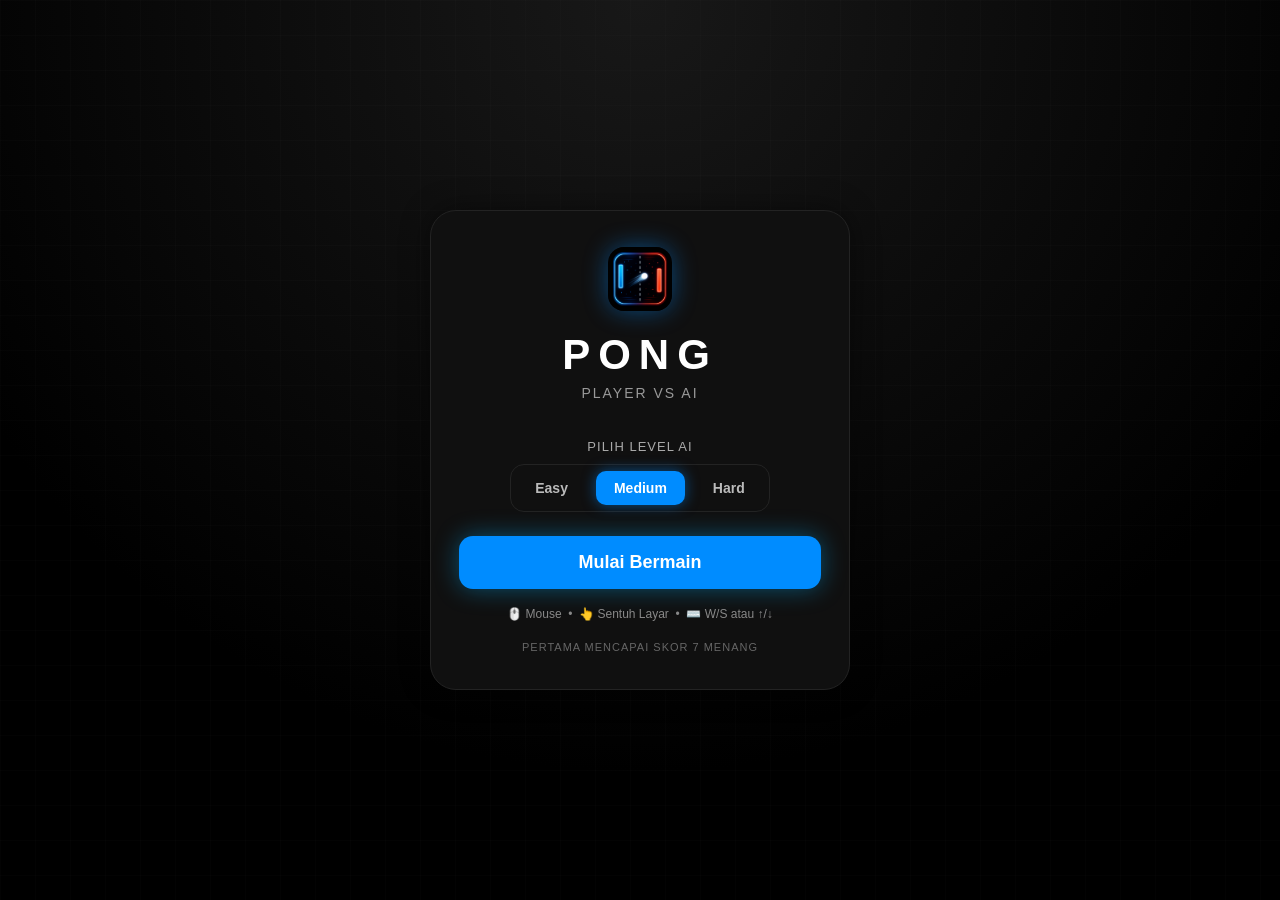
<file: index.html>
<!DOCTYPE html>
<html lang="en">
<head>
<meta charset="UTF-8">
<meta name="viewport" content="width=device-width, initial-scale=1.0">

<title>Pong PWA</title>

<!-- WAJIB SESUAI INSTRUKSI -->
<link rel="manifest" href="/manifest.json" id="4h8jdf">
<meta name="theme-color" content="#000000">

<link rel="icon" type="image/png" sizes="192x192" href="images/icons/icon-192.png">
<link rel="apple-touch-icon" href="images/icons/icon-192.png">

<link rel="stylesheet" href="style.css">
</head>

<body>

<div class="background"></div>

<!-- ============================
     MENU SCREEN (Layar Awal)
============================= -->

<section id="menuScreen" class="menu-screen">

    <div class="menu-content">

        <div class="menu-logo">
            <img src="images/icons/icon-192.png" alt="Pong Icon">
        </div>

        <h1 class="menu-title">PONG</h1>
        <p class="menu-subtitle">Player vs AI</p>

        <div class="difficulty-selector">

            <span class="difficulty-label">Pilih Level AI</span>

            <div class="difficulty-buttons" id="difficultyButtons">

                <button class="diff-btn" data-level="easy">
                    Easy
                </button>

                <button class="diff-btn active" data-level="medium">
                    Medium
                </button>

                <button class="diff-btn" data-level="hard">
                    Hard
                </button>

            </div>

        </div>

        <button id="startBtn" class="menu-play-btn">
            Mulai Bermain
        </button>

        <div class="menu-hint">
            <span>🖱️ Mouse &nbsp;•&nbsp; 👆 Sentuh Layar &nbsp;•&nbsp; ⌨️ W/S atau ↑/↓</span>
        </div>

        <div class="menu-footer">
            <span>Pertama mencapai skor 7 menang</span>
        </div>

    </div>

</section>

<!-- ============================
     GAME SCREEN
============================= -->

<header id="topbar" class="topbar hidden">
    <h1>PONG</h1>
    <p>Player vs AI</p>
</header>

<main id="gameScreen" class="game-area hidden">

    <div class="scoreboard">

        <div class="score-box">
            <span class="label">PLAYER</span>
            <span id="playerScore">0</span>
        </div>

        <div class="divider">:</div>

        <div class="score-box">
            <span class="label">AI</span>
            <span id="aiScore">0</span>
        </div>

    </div>

    <div class="canvas-wrapper">

        <canvas
            id="gameCanvas"
            width="900"
            height="500">
        </canvas>

    </div>

    <div class="active-level" id="activeLevelBadge">
        Level: Medium
    </div>

    <div class="controls">

        <button id="menuBtn" class="ghost-btn">
            Menu
        </button>

        <button id="restartBtn">
            Restart
        </button>

    </div>

</main>

<!-- Floating Popup -->

<div id="popup" class="popup hidden">

    <div class="popup-card">

        <h2 id="popupTitle">
            You Win
        </h2>

        <p id="popupMessage">
            Congratulations!
        </p>

        <div class="popup-actions">

            <button id="playAgainBtn">
                Main Lagi
            </button>

            <button id="menuFromPopupBtn" class="ghost-btn">
                Menu Utama
            </button>

        </div>

    </div>

</div>

<!-- Install App Notification -->

<div id="installBanner" class="install-banner hidden">

    <div class="install-icon">
        <img src="images/icons/icon-192.png" alt="Pong App Icon">
    </div>

    <div class="install-text">
        <strong>Pasang Pong PWA</strong>
        <span>Install aplikasi ini di perangkatmu untuk main lebih cepat & offline.</span>
    </div>

    <div class="install-actions">
        <button id="installBtn">Install</button>
        <button id="installDismissBtn" aria-label="Tutup notifikasi">&times;</button>
    </div>

</div>

<!-- Install Success Toast -->

<div id="installToast" class="install-toast hidden">
    Aplikasi berhasil dipasang di perangkatmu!
</div>

<noscript>

Website ini membutuhkan JavaScript.

</noscript>

<script src="app.js"></script>

<script>

if ("serviceWorker" in navigator) {

window.addEventListener("load", () => {

navigator.serviceWorker.register("sw.js");

});

}

</script>

</body>
</html>
</file>
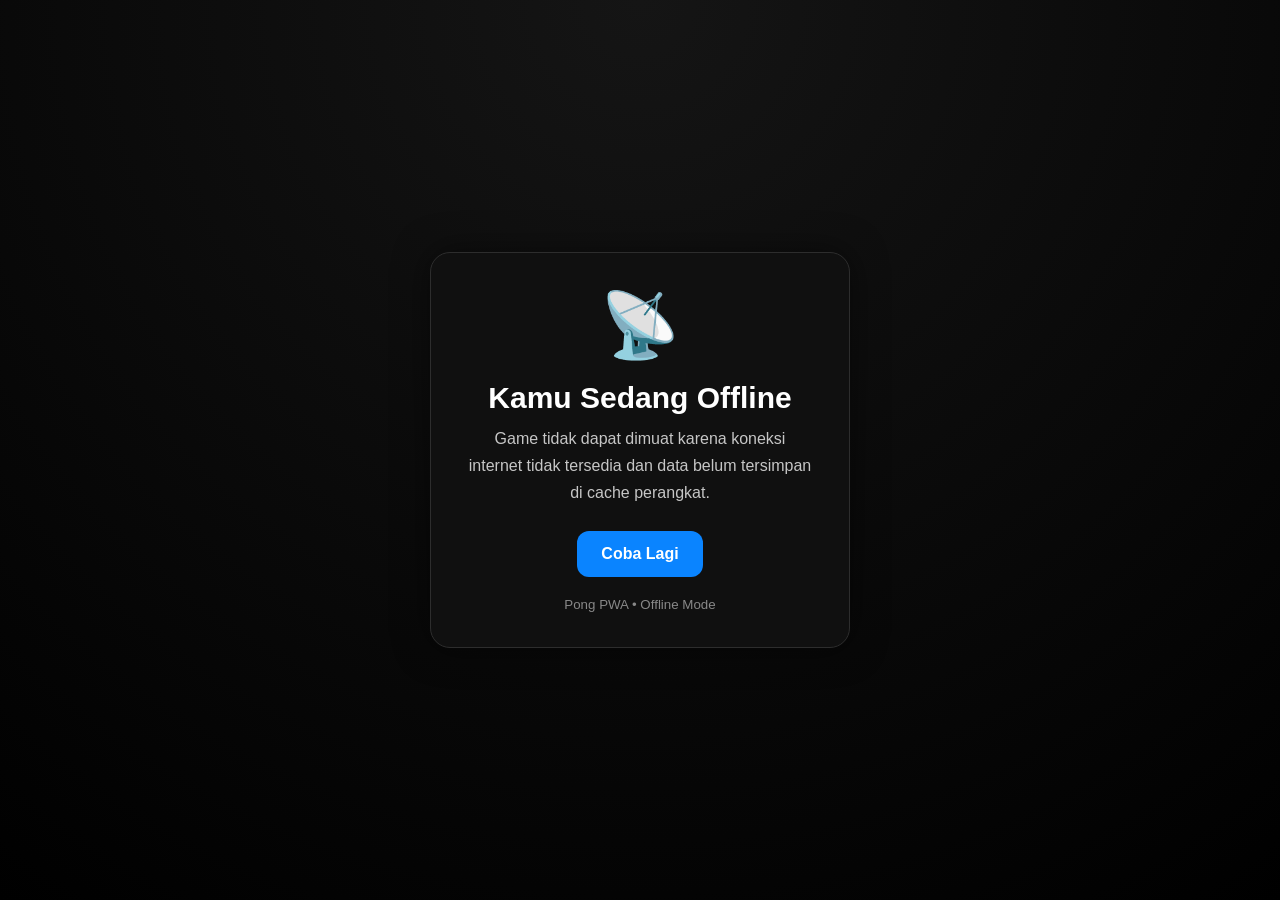
<file: offline.html>
<!DOCTYPE html>
<html lang="en">
<head>
<meta charset="UTF-8">
<meta name="viewport" content="width=device-width, initial-scale=1.0">
<title>Offline | Pong PWA</title>

<meta name="theme-color" content="#000000">

<style>

*{
margin:0;
padding:0;
box-sizing:border-box;
font-family:Arial,Helvetica,sans-serif;
}

body{

display:flex;
justify-content:center;
align-items:center;

min-height:100vh;

background:
radial-gradient(circle at top,#151515,#000);

color:white;

text-align:center;

padding:20px;

}

.card{

width:min(95%,420px);

padding:35px;

border-radius:20px;

background:#101010;

border:1px solid #2d2d2d;

box-shadow:
0 0 35px rgba(0,0,0,.5);

}

.icon{

font-size:64px;

margin-bottom:18px;

}

h1{

margin-bottom:10px;

font-size:30px;

}

p{

color:#c6c6c6;

line-height:1.7;

margin-bottom:25px;

}

button{

padding:14px 24px;

font-size:16px;

font-weight:bold;

border:none;

border-radius:12px;

background:#0a84ff;

color:white;

cursor:pointer;

transition:.2s;

}

button:hover{

transform:translateY(-2px);

}

button:active{

transform:scale(.97);

}

small{

display:block;

margin-top:20px;

color:#888;

}

</style>

</head>

<body>

<div class="card">

<div class="icon">
📡
</div>

<h1>Kamu Sedang Offline</h1>

<p>
Game tidak dapat dimuat karena koneksi internet tidak tersedia
dan data belum tersimpan di cache perangkat.
</p>

<button onclick="location.reload()">
Coba Lagi
</button>

<small>
Pong PWA • Offline Mode
</small>

</div>

</body>
</html>
</file>
<file: style.css>
/* ==========================================================
   PONG PWA
   File : style.css
   ========================================================== */

*{
    margin:0;
    padding:0;
    box-sizing:border-box;
    -webkit-tap-highlight-color:transparent;
}

:root{

    --bg:#050505;

    --panel:#101010;

    --border:#232323;

    --white:#ffffff;

    --blue:#33b5ff;

    --red:#ff4a4a;

    --green:#2dff83;

    --shadow:0 0 30px rgba(0,0,0,.45);

    --radius:18px;

}

html,
body{

    width:100%;
    height:100%;

}

body{

    font-family:Arial,Helvetica,sans-serif;

    background:#000;

    color:#fff;

    overflow:hidden;

    display:flex;

    flex-direction:column;

}

/* ==========================
   Background
========================== */

.background{

    position:fixed;

    inset:0;

    background:
    radial-gradient(circle at top,#181818,#000 70%);

    z-index:-2;

}

.background::before{

    content:"";

    position:absolute;

    inset:0;

    background-image:

    linear-gradient(rgba(255,255,255,.03) 1px,transparent 1px),

    linear-gradient(90deg,rgba(255,255,255,.03) 1px,transparent 1px);

    background-size:35px 35px;

    opacity:.4;

}

/* ==========================
   Header
========================== */

.topbar{

    padding:20px;

    text-align:center;

}

.topbar h1{

    font-size:38px;

    letter-spacing:5px;

    color:white;

}

.topbar p{

    margin-top:6px;

    color:#bbbbbb;

}

/* ==========================
   Score
========================== */

.scoreboard{

    display:flex;

    justify-content:center;

    align-items:center;

    gap:25px;

    margin-bottom:20px;

}

.score-box{

    width:120px;

    padding:14px;

    border-radius:var(--radius);

    background:var(--panel);

    border:1px solid var(--border);

    text-align:center;

    box-shadow:var(--shadow);

}

.label{

    display:block;

    color:#aaaaaa;

    font-size:13px;

    margin-bottom:8px;

}

#playerScore{

    color:var(--blue);

    font-size:34px;

    font-weight:bold;

}

#aiScore{

    color:var(--red);

    font-size:34px;

    font-weight:bold;

}

.divider{

    font-size:34px;

    color:white;

}

/* ==========================
   Game Area
========================== */

.game-area{

    flex:1;

    display:flex;

    flex-direction:column;

    justify-content:center;

    align-items:center;

    padding:20px;

}

.canvas-wrapper{

    width:min(94vw,920px);

    border-radius:20px;

    overflow:hidden;

    border:2px solid #303030;

    background:#000;

    box-shadow:

    0 0 40px rgba(0,0,0,.6);

}

canvas{

    display:block;

    width:100%;

    height:auto;

    background:#050505;

}

/* ==========================
   Difficulty Selector
========================== */

.difficulty-selector{

    display:flex;

    flex-direction:column;

    align-items:center;

    gap:10px;

    margin-top:22px;

}

.difficulty-label{

    color:#aaaaaa;

    font-size:13px;

    letter-spacing:1px;

    text-transform:uppercase;

}

.difficulty-buttons{

    display:flex;

    gap:10px;

    background:var(--panel);

    border:1px solid var(--border);

    border-radius:14px;

    padding:6px;

}

.diff-btn{

    border:none;

    outline:none;

    cursor:pointer;

    color:#bbbbbb;

    background:transparent;

    font-size:14px;

    font-weight:bold;

    border-radius:10px;

    padding:9px 18px;

    transition:.2s;

}

.diff-btn:hover{

    color:#ffffff;

}

.diff-btn.active{

    color:#ffffff;

    background:#008cff;

    box-shadow:0 0 14px rgba(0,140,255,.5);

}

.diff-btn.active[data-level="easy"]{

    background:#2dae5f;

    box-shadow:0 0 14px rgba(45,174,95,.5);

}

.diff-btn.active[data-level="hard"]{

    background:#ff4a4a;

    box-shadow:0 0 14px rgba(255,74,74,.5);

}

/* ==========================
   Menu Screen
========================== */

.menu-screen{

    flex:1;

    display:flex;

    justify-content:center;

    align-items:center;

    padding:24px;

    min-height:100dvh;

}

.menu-screen.hidden{

    display:none;

}

.menu-content{

    width:min(92vw,420px);

    display:flex;

    flex-direction:column;

    align-items:center;

    gap:16px;

    padding:36px 28px;

    border-radius:26px;

    background:var(--panel);

    border:1px solid var(--border);

    box-shadow:var(--shadow);

    text-align:center;

    animation:popup .3s ease;

}

.menu-logo img{

    width:64px;

    height:64px;

    border-radius:16px;

    box-shadow:0 0 24px rgba(0,140,255,.45);

}

.menu-title{

    font-size:42px;

    letter-spacing:8px;

    color:#ffffff;

}

.menu-subtitle{

    color:#999999;

    margin-top:-10px;

    font-size:14px;

    letter-spacing:2px;

    text-transform:uppercase;

}

.menu-play-btn{

    width:100%;

    margin-top:8px;

    font-size:18px;

    padding:16px 24px;

    background:linear-gradient(90deg,#00a2ff,#00d5ff);

    box-shadow:0 0 24px rgba(0,180,255,.4);

}

.menu-hint{

    color:#888888;

    font-size:12px;

    line-height:1.6;

}

.menu-footer{

    color:#666666;

    font-size:11px;

    letter-spacing:1px;

    text-transform:uppercase;

}

/* ==========================
   Active Level Badge (In-Game)
========================== */

.active-level{

    margin-top:16px;

    color:#aaaaaa;

    font-size:12px;

    letter-spacing:1px;

    text-transform:uppercase;

    background:var(--panel);

    border:1px solid var(--border);

    padding:8px 16px;

    border-radius:10px;

}

/* ==========================
   Buttons
========================== */

.controls{

    display:flex;

    gap:15px;

    margin-top:18px;

}

button{

    border:none;

    outline:none;

    cursor:pointer;

    color:white;

    font-size:16px;

    font-weight:bold;

    border-radius:14px;

    padding:14px 24px;

    transition:.25s;

}

#startBtn{

    background:#008cff;

}

#restartBtn{

    background:#444;

}

.ghost-btn{

    background:transparent;

    border:1px solid #3a3a3a;

    color:#cccccc;

}

.ghost-btn:hover{

    background:#1a1a1a;

}

button:hover{

    transform:translateY(-2px);

}

button:active{

    transform:scale(.97);

}

/* ==========================
   Popup
========================== */

.popup{

    position:fixed;

    inset:0;

    display:flex;

    justify-content:center;

    align-items:center;

    background:rgba(0,0,0,.55);

    backdrop-filter:blur(5px);

    z-index:999;

    animation:fade .25s;

}

.hidden{

    display:none;

}

.popup-card{

    width:min(90%,380px);

    padding:30px;

    border-radius:22px;

    background:#101010;

    border:1px solid #333;

    text-align:center;

    box-shadow:

    0 0 40px rgba(0,0,0,.5);

    animation:popup .28s;

}

.popup-card h2{

    font-size:30px;

    margin-bottom:12px;

}

.popup-card p{

    color:#cfcfcf;

    margin-bottom:25px;

    line-height:1.5;

}

.popup-actions{

    display:flex;

    flex-direction:column;

    gap:10px;

}

#playAgainBtn{

    width:100%;

    background:linear-gradient(90deg,#00a2ff,#00d5ff);

}

#menuFromPopupBtn{

    width:100%;

}

/* ==========================
   Animations
========================== */

@keyframes popup{

    from{

        opacity:0;

        transform:scale(.8);

    }

    to{

        opacity:1;

        transform:scale(1);

    }

}

@keyframes fade{

    from{

        opacity:0;

    }

    to{

        opacity:1;

    }

}

/* ==========================
   Install Banner (PWA)
========================== */

.install-banner{

    position:fixed;

    left:50%;

    bottom:20px;

    transform:translateX(-50%);

    width:min(92vw,480px);

    display:flex;

    align-items:center;

    gap:14px;

    padding:14px 16px;

    background:#101010;

    border:1px solid #303030;

    border-radius:18px;

    box-shadow:0 10px 40px rgba(0,0,0,.6);

    z-index:998;

    animation:slideUp .3s ease;

}

.install-banner.hidden{

    display:none;

}

.install-icon img{

    width:44px;

    height:44px;

    border-radius:10px;

    display:block;

}

.install-text{

    flex:1;

    display:flex;

    flex-direction:column;

    gap:2px;

}

.install-text strong{

    font-size:14px;

    color:#ffffff;

}

.install-text span{

    font-size:12px;

    color:#aaaaaa;

    line-height:1.4;

}

.install-actions{

    display:flex;

    align-items:center;

    gap:8px;

}

#installBtn{

    background:linear-gradient(90deg,#00a2ff,#00d5ff);

    padding:10px 16px;

    font-size:13px;

    border-radius:10px;

    white-space:nowrap;

}

#installDismissBtn{

    background:transparent;

    color:#888888;

    font-size:20px;

    line-height:1;

    padding:4px 8px;

    border-radius:8px;

}

#installDismissBtn:hover{

    color:#ffffff;

    background:#222222;

}

/* ==========================
   Install Success Toast
========================== */

.install-toast{

    position:fixed;

    left:50%;

    bottom:20px;

    transform:translateX(-50%);

    background:#123;

    background:#0f5132;

    color:#d6ffe8;

    border:1px solid #2dae5f;

    padding:12px 20px;

    border-radius:14px;

    font-size:13px;

    font-weight:bold;

    box-shadow:0 10px 30px rgba(0,0,0,.5);

    z-index:998;

    animation:fade .3s ease;

}

.install-toast.hidden{

    display:none;

}

@keyframes slideUp{

    from{

        opacity:0;

        transform:translate(-50%,20px);

    }

    to{

        opacity:1;

        transform:translate(-50%,0);

    }

}

/* ==========================
   Responsive
========================== */

@media (max-width:700px){

.topbar h1{

    font-size:28px;

}

.score-box{

    width:95px;

}

#playerScore,
#aiScore{

    font-size:28px;

}

.controls{

    width:100%;

    flex-direction:column;

}

button{

    width:100%;

}

.popup-card{

    padding:24px;

}

.menu-title{

    font-size:34px;

    letter-spacing:5px;

}

.menu-content{

    padding:30px 22px;

}

}
</file>
